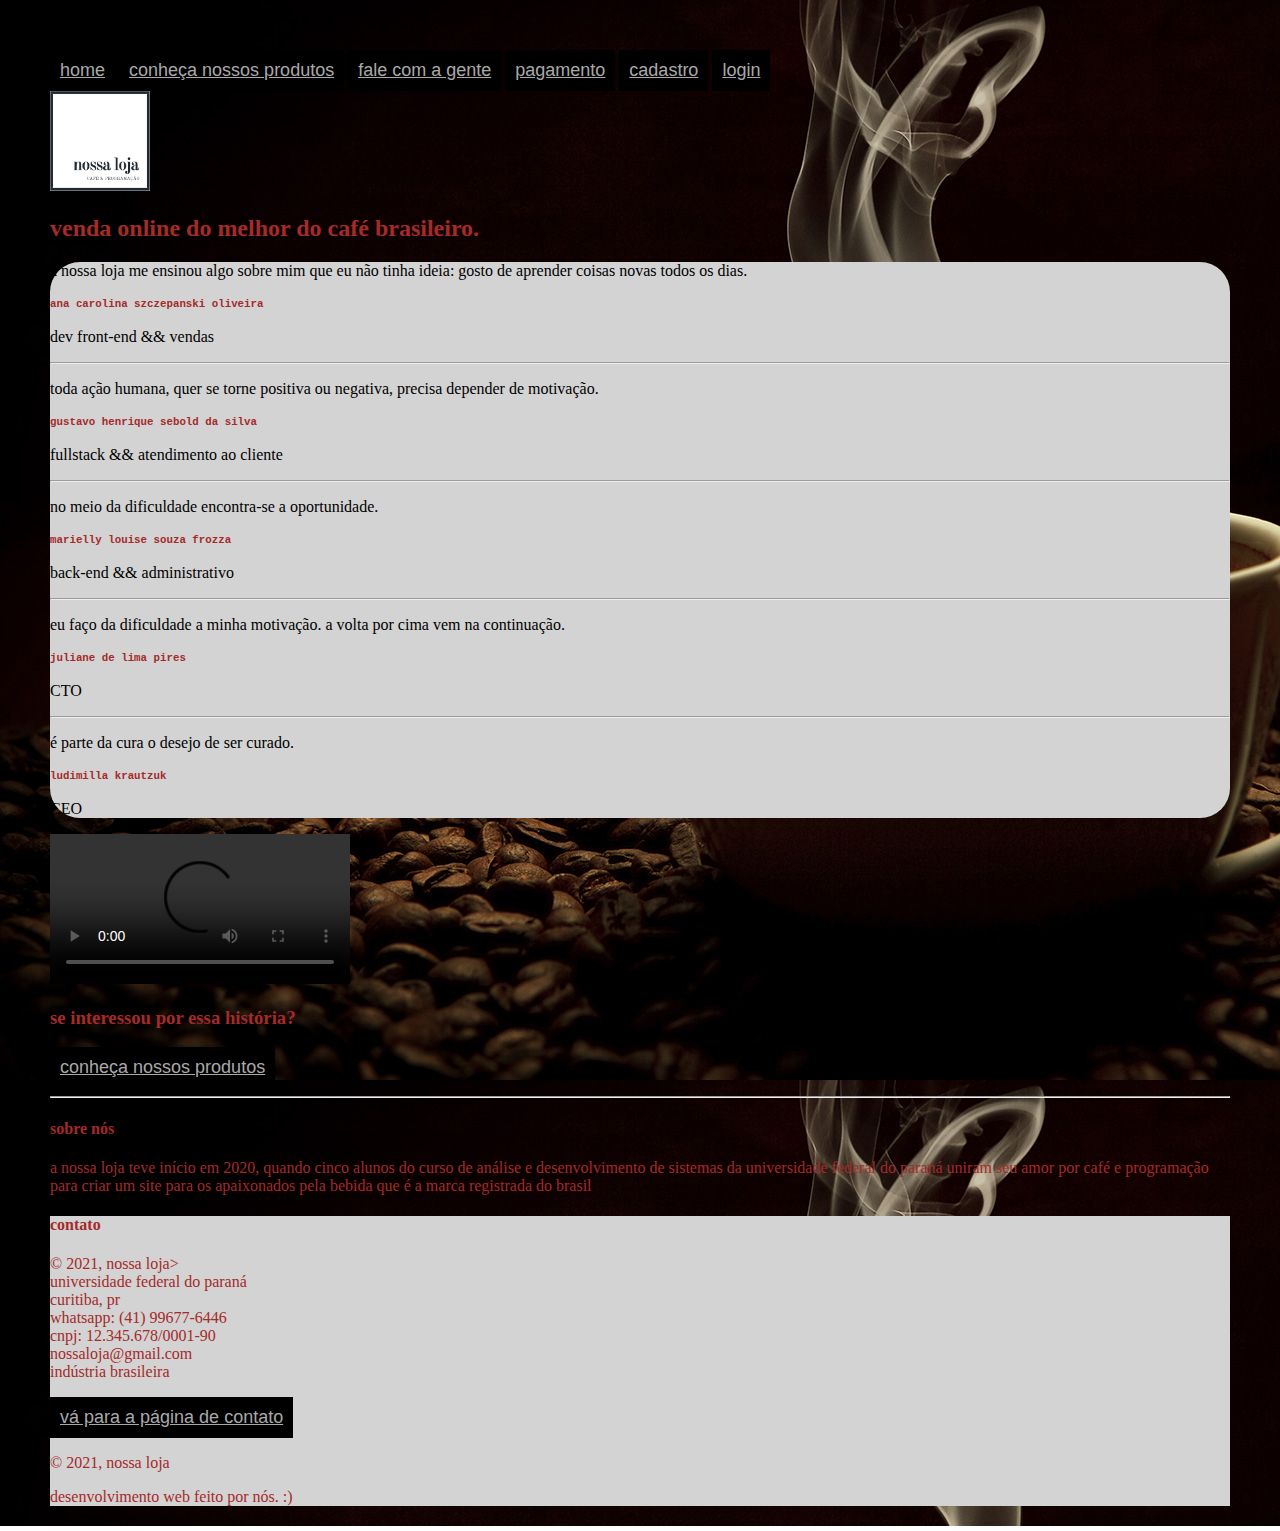
<file: index.html>
<!DOCTYPE html>
<html>
  <head>
    <meta charset="utf-8">
    <title>nossa loja</title>
    <link rel="stylesheet" type="text/css" href="css/estilo.css">
  </head>
  <body>
      <header>
      <div>
              <a href="index.html">home</a>
              <a href="Lista-produtos.html">conheça nossos produtos</a>
              <a href="projeto1.html">fale com a gente</a>
              <a href="pagamento.html">pagamento</a>
              <a href="cadastro.html">cadastro</a>
              <a href="login.html">login</a>
        </div>
        <div class= "texto-header">
            <img id="logo" src="images/logo.png" alt="logo" height="100px">
            <h2>venda online do melhor do café brasileiro.</h2>
        </div>
    </header>
            <div class="citacao">
                <p>a nossa loja me ensinou algo sobre mim que eu não tinha ideia: gosto de aprender coisas novas todos os dias.</p>
                      <h5 class="nome">ana carolina szczepanski oliveira</h5>
                      <p>dev front-end && vendas</p>
                      <hr>
                  <p>toda ação humana, quer se torne positiva ou negativa, precisa depender de motivação.</p>
                  <h5 class="nome">gustavo henrique sebold da silva</h5>
                  <p>fullstack && atendimento ao cliente</p>
                  <hr>
                  <p>no meio da dificuldade encontra-se a oportunidade.</p>
                      <h5 class="nome">marielly louise souza frozza</h5>
                      <p>back-end && administrativo</p>
                      <hr>
                  <p>eu faço da dificuldade a minha motivação. a volta por cima vem na continuação.</p>
                  <h5 class="nome">juliane de lima pires</h5>
                      <p>CTO</p>
                  <hr>
                  <p>é parte da cura o desejo de ser curado.</p>
                      <h5 class="nome">ludimilla krautzuk</h5>
                      <p>CEO</p>
                    </div>

                        <video controls>
                          <source src="https://www.youtube.com/watch?v=K2Q6YO3Ez44&ab_channel=CafeMusicBGMchannel" type="video/mp4">
                        </video>
              <h3>se interessou por essa história?</h3>

          <a href="Lista-produtos.html">conheça nossos produtos</a>
          <hr>
          <h4 class="footer">sobre nós</h4>
          <p class="footer">a nossa loja teve início em 2020, quando cinco alunos do curso de análise e desenvolvimento de sistemas da universidade federal do paraná uniram seu amor por café e programação para criar um site para os apaixonados pela bebida que é a marca registrada do brasil</p>

      <footer>
              <h4>contato</h4>
              <p class="footer">© 2021, nossa loja><br>universidade federal do paraná <br>curitiba, pr <br>whatsapp: (41) 99677-6446<br>cnpj: 12.345.678/0001-90 <br>nossaloja@gmail.com <br> indústria brasileira</p><a href="projeto1.html" class="btn btn-template-main" class="footer">vá para a página de contato</a>
              <p class="footer">© 2021, nossa loja</p>
              </div>
              <p class="footer">desenvolvimento web feito por nós. :)</p>
      </footer>
    </div>
    </body>
</html>
</file>
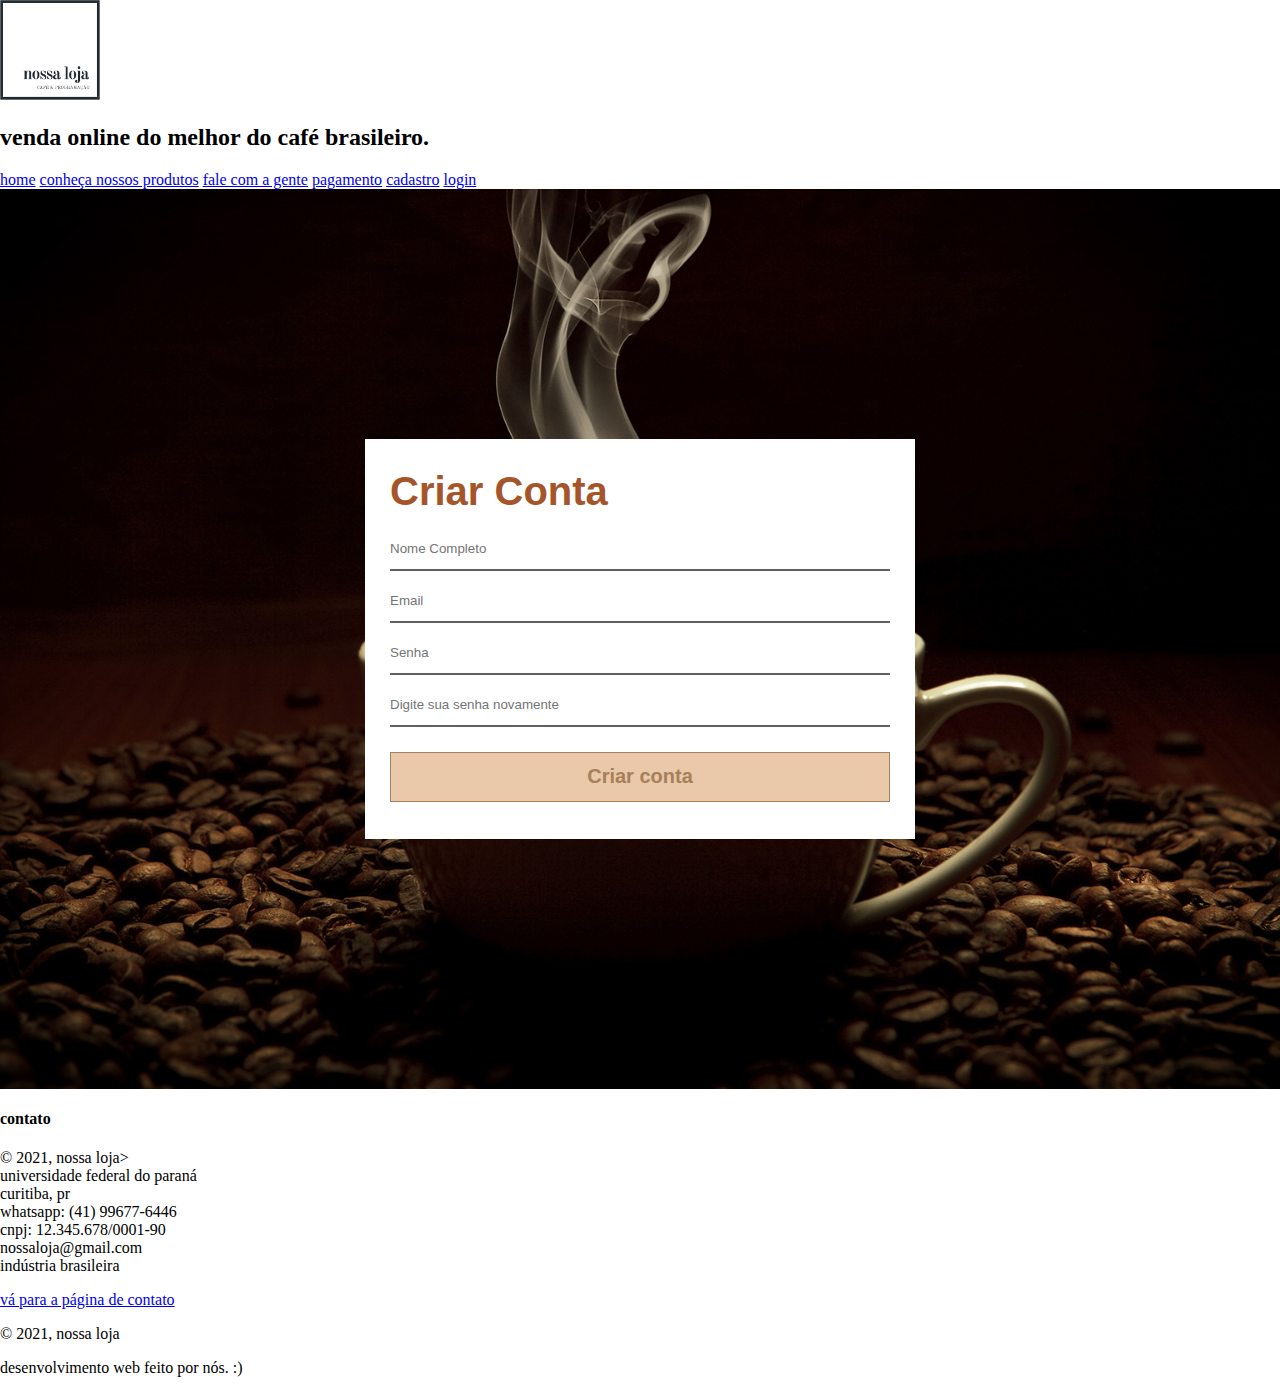
<file: cadastro.html>
<!DOCTYPE html>
<html lang="pt">
<head>
    <meta charset="UTF-8">
    <title>Registre-se</title>
      <link rel="stylesheet" type="text/css" href="css/cadastro.css">
</head>
<body>
  <div>
    <header>
      <img id="logo" src="images/logo.png" alt="logo" height="100px">
      <div class="texto-header">
        <h2>venda online do melhor do café brasileiro.</h2>
        <a href="index.html">home</a>
        <a href="Lista-produtos.html">conheça nossos produtos</a>
        <a href="projeto1.html">fale com a gente</a>
        <a href="pagamento.html">pagamento</a>
        <a href="cadastro.html">cadastro</a>
        <a href="login.html">login</a>
    </div>
    </header>
    <div id="bg-cadastro">
      <div id="content-cadastro">
        <div id="cadastro">
          <h1>Criar Conta</h1>
          <form action="" method="POST">
            <input type="text" id="nome" name="nome" placeholder="Nome Completo"/><br/>
            <input type="text" id="email" name="email" placeholder="Email"/><br/>
            <input type="password" id="password" name="password" placeholder="Senha"/><br/>
            <input type="password" id="password_test" name="password_test" placeholder="Digite sua senha novamente"/><br/>
            <input type="submit" value="Criar conta" id="botao"/>
          </form>
        </div>
      </div>
    </div>
      <footer>
        <h4>contato</h4>
        <p class="footer">© 2021, nossa loja><br>universidade federal do paraná <br>curitiba, pr <br>whatsapp: (41) 99677-6446<br>cnpj: 12.345.678/0001-90 <br>nossaloja@gmail.com <br> indústria brasileira</p><a href="projeto1.html" class="btn btn-template-main" class="footer">vá para a página de contato</a>
        <p class="footer">© 2021, nossa loja</p>
        <p class="footer">desenvolvimento web feito por nós. :)</p>
      </footer>
  </div>
</body>
</html>
</file>
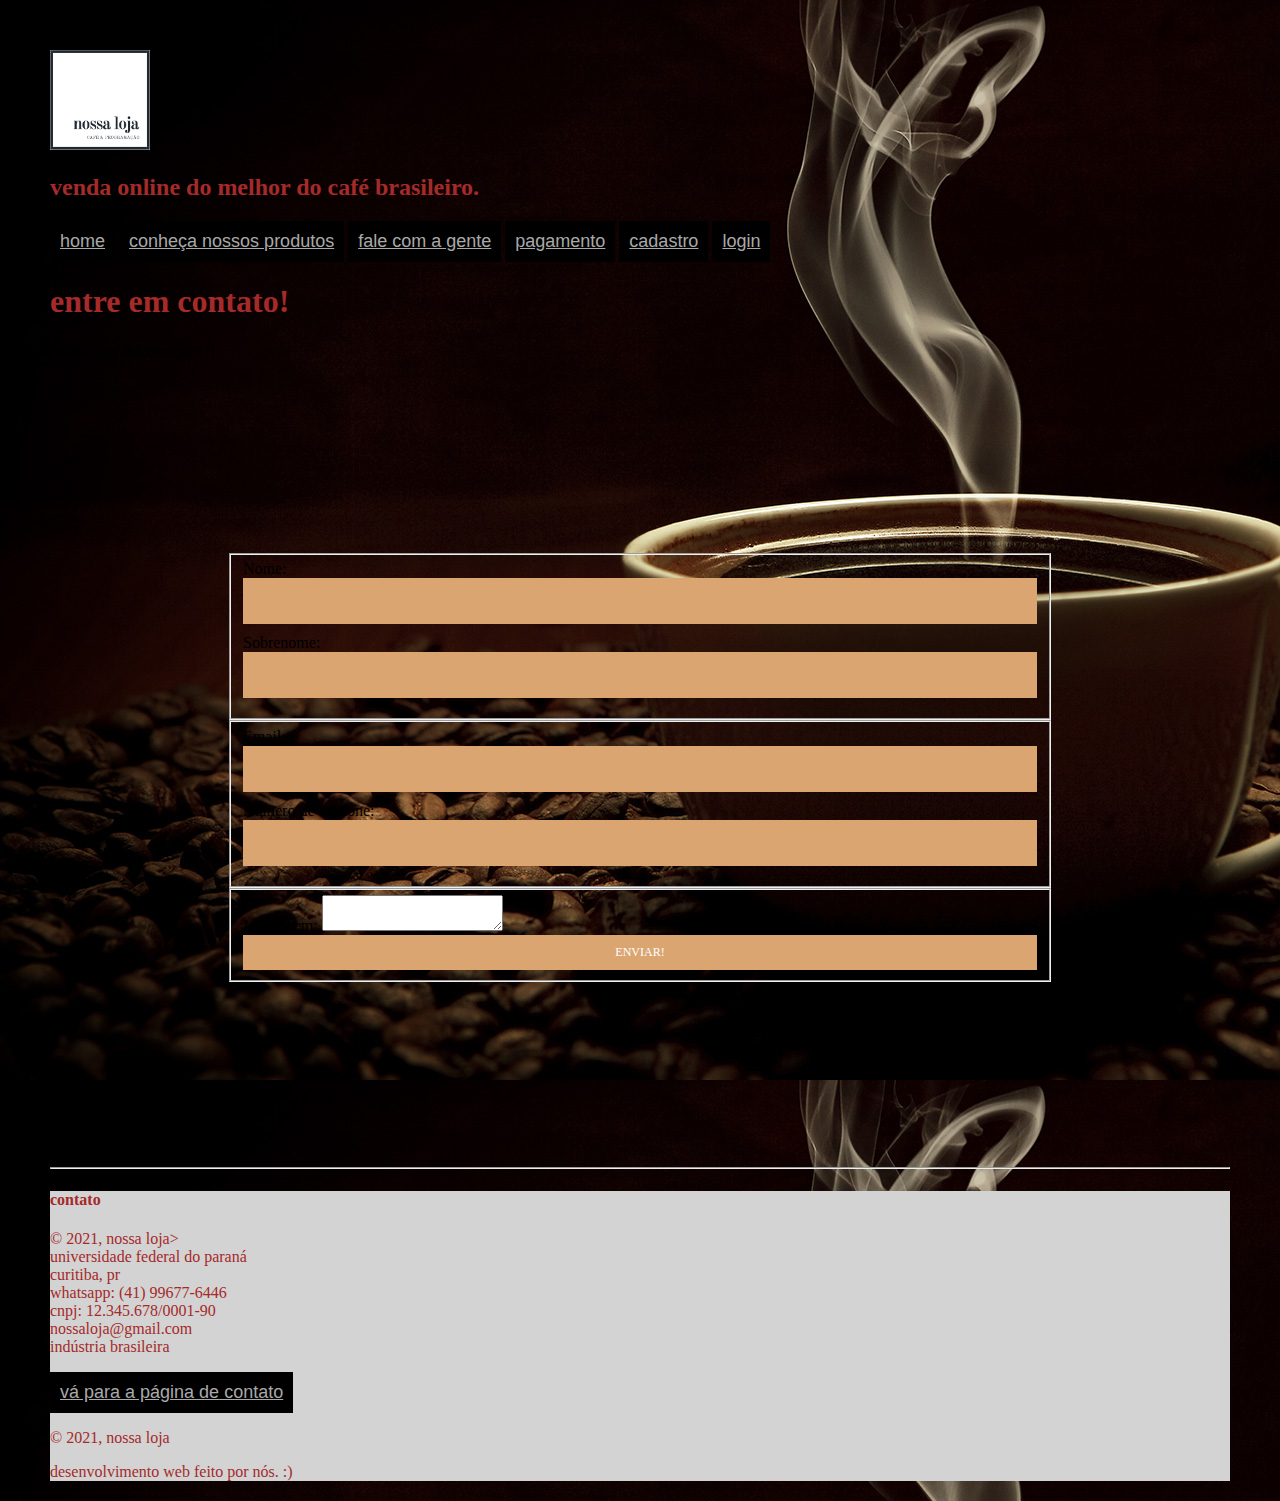
<file: contato.html>
<!DOCTYPE html>
<html lang="en">
<head>
    <meta charset="UTF-8">
    <meta name="viewport" content="width=device-width, initial-scale=1.0">
      <link rel="stylesheet" type="text/css" href="css/estilo.css">
    <title>Contato</title>
</head>
<body>
      <!-- begin header -->
    <header>
      <img id="logo" src="images/logo.png" alt="logo" height="100px">
<div class="texto-header">
      <h2>venda online do melhor do café brasileiro.</h2>


      <a href="index.html">home</a>
      <a href="Lista-produtos.html">conheça nossos produtos</a>
      <a href="projeto1.html">fale com a gente</a>
      <a href="pagamento.html">pagamento</a>
        <a href="cadastro.html">cadastro</a>
      <a href="login.html">login</a>
</div>
    </header>
    <!-- end header -->
    <div>
        <h1>entre em contato!</h1>
        <p>Insira suas informações :)<p>
    </div>
    <div>

        <form class="formulario" action="http://web1-app.tadsufpr.net.br/test/form" method="post">
            <fieldset>
                <div id="nome">
                    <label>Nome:<label>
                    <input type="text" name="nome" id="nome">
                </div>

                <div id="sobrenome">
                    <label>Sobrenome:<label>
                    <input type="text" name="sobrenome" id="sobrenome">
                </div>

            </fieldset>

            <fieldset>
                <div id="email">
                    <label>Email:<label>
                    <input type="email" name="email" id="email">
                </div>

                <div id="tel">
                     <label>Número de telefone:<label>
                     <input type="number" name="telefone" id="telefone">
                </div>
            </fieldset>

            <fieldset id="mensagem">
                <div>
                    <label>Mensagem:</label>
                    <textarea  id="mensagem" name="mensagem"></textarea>
                </div>
                <button>Enviar!</button>

        </div>
        </form>
        <hr>
        <footer>
          <h4>contato</h4>
          <p class="footer">© 2021, nossa loja><br>universidade federal do paraná <br>curitiba, pr <br>whatsapp: (41) 99677-6446<br>cnpj: 12.345.678/0001-90 <br>nossaloja@gmail.com <br> indústria brasileira</p><a href="projeto1.html" class="btn btn-template-main" class="footer">vá para a página de contato</a>
          <p class="footer">© 2021, nossa loja</p>
          </div>
          <p class="footer">desenvolvimento web feito por nós. :)</p>
        </footer>

</body>
</html>
</file>
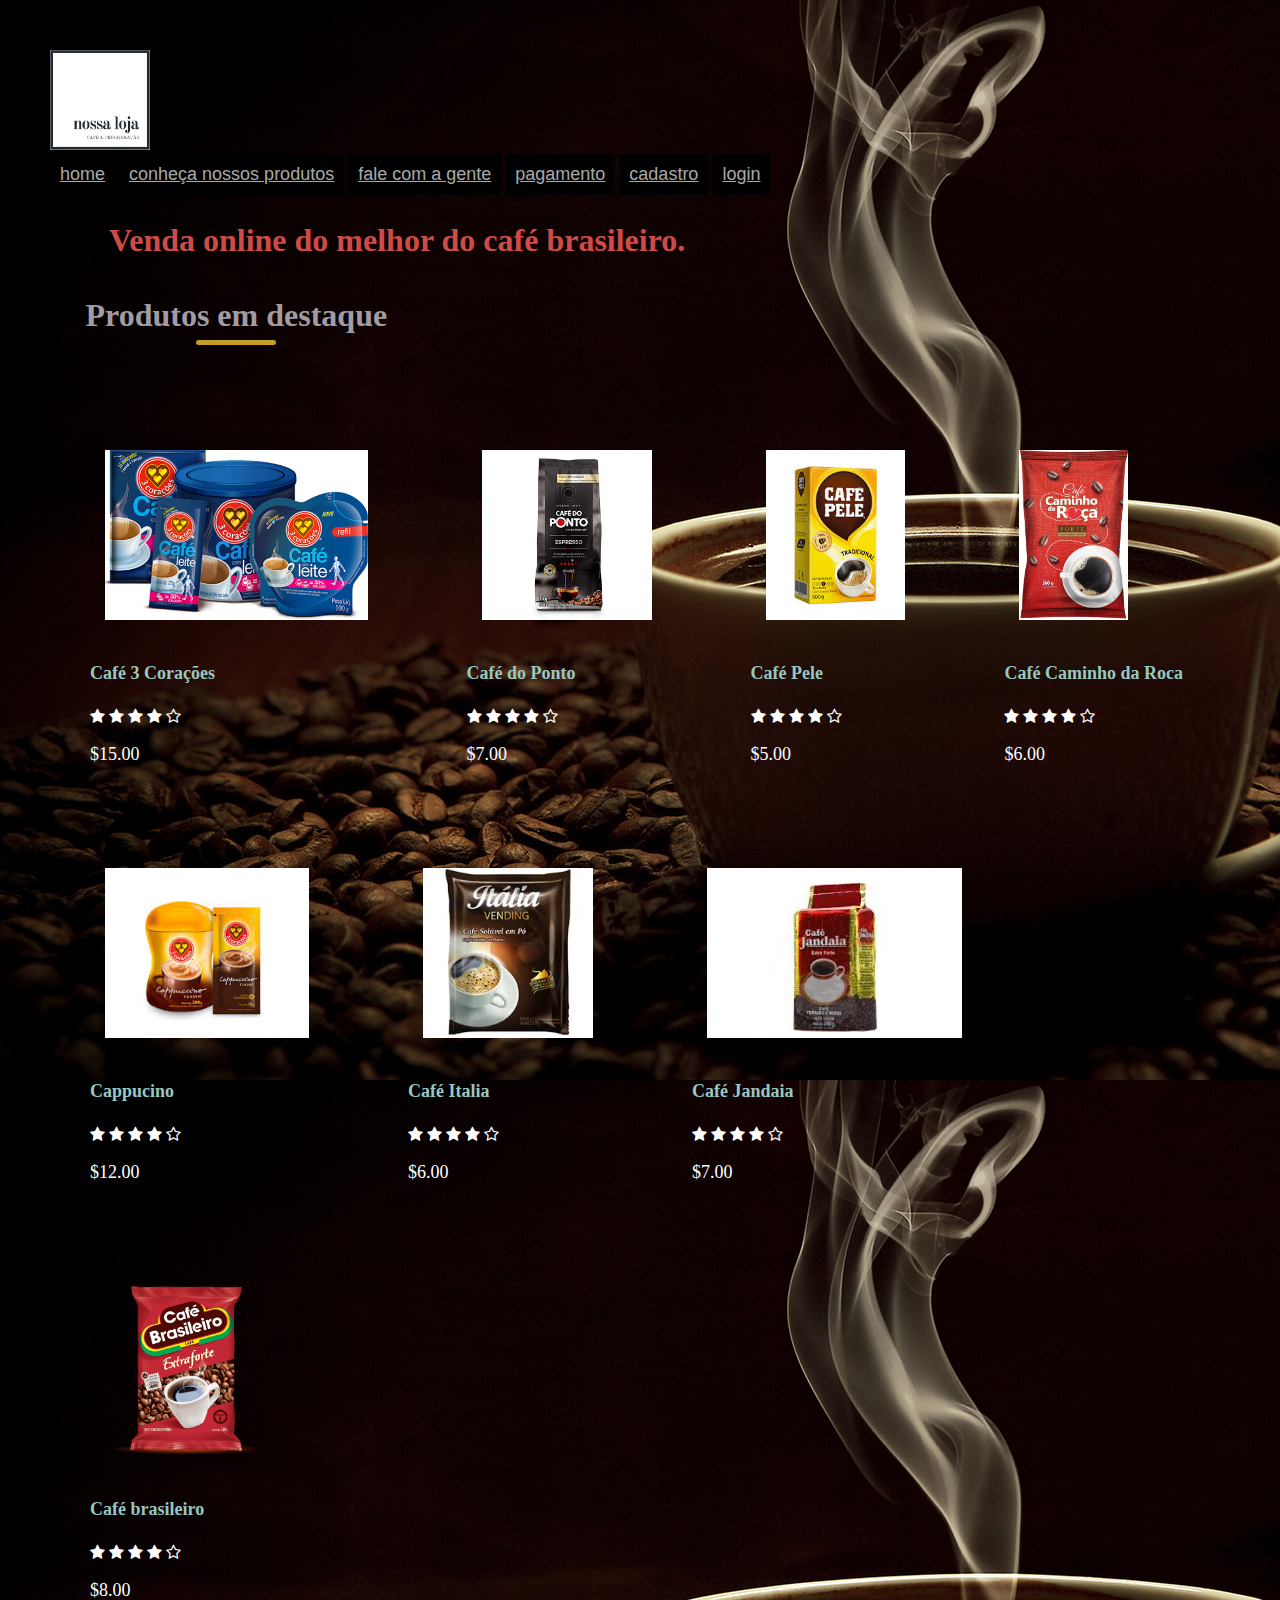
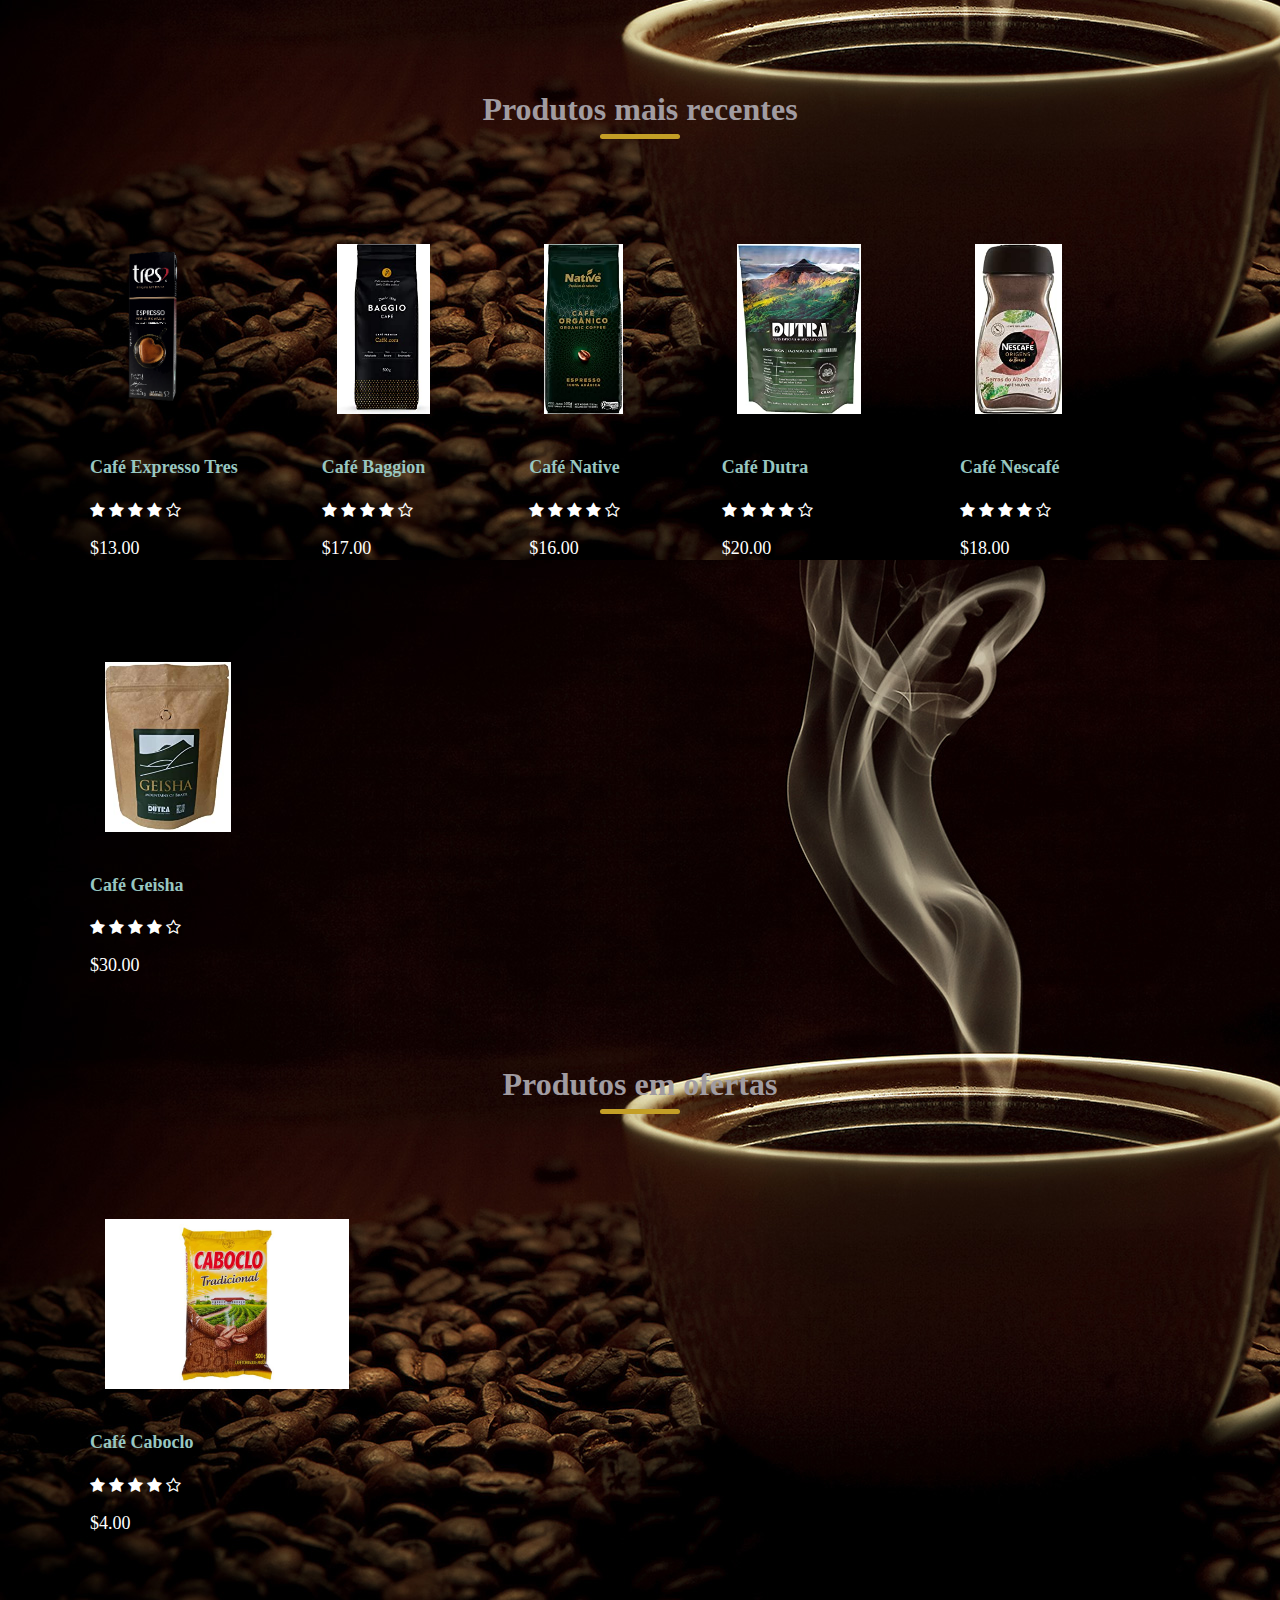
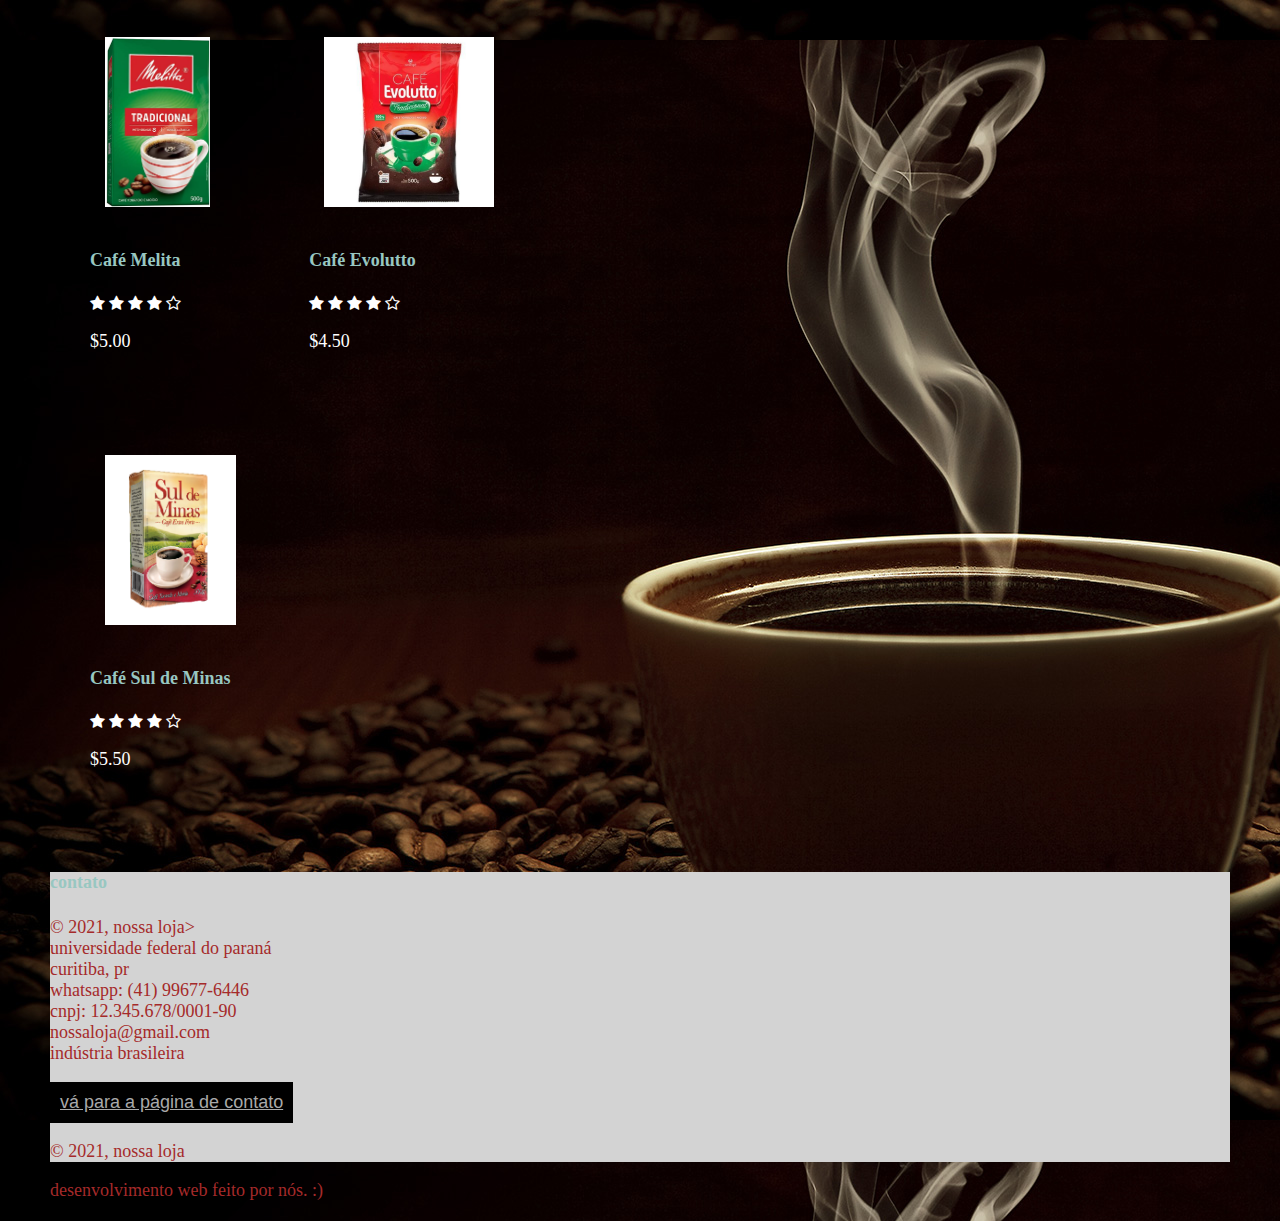
<file: Lista-produtos.html>
<!DOCTYPE html>
<html lang="pt-br">
<head>
    <meta charset="UTF-8">
    <title> Página dos produtos</title>
      <link rel="stylesheet" type="text/css" href="css/estilo.css">
      <link rel="stylesheet" type="text/css" href="css/lista-produtos.css">
      <link rel="stylesheet" href="https://stackpath.bootstrapcdn.com/font-awesome/4.7.0/css/font-awesome.min.css">
    </head>
<body>
  <!DOCTYPE html>
  <html>

  <head>
    <meta charset="utf-8">
    <title>nossa loja</title>
  </head>

  <body>

    <!-- begin header -->
    <header>
    <img id="logo" src="images/logo.png" alt="logo" height="100px">
<div class="texto-header">
    <a href="index.html">home</a>
      <a href="Lista-produtos.html">conheça nossos produtos</a>
      <a href="projeto1.html">fale com a gente</a>
      <a href="pagamento.html">pagamento</a>
    <a href="cadastro.html">cadastro</a>
      <a href="login.html">login</a>
      <h2>Venda online do melhor do café brasileiro.</h2>
</div>
    </header>
    <!-- end header -->

    <!-- Produtos em destaque -->
    <div class="small-container">
        <h2 class="title" >Produtos em destaque</h2>
        <div class="row">
            <div class="col-4">
                <img src="images/3-coracoes.jpg">
                <h4>Café 3 Corações</h4>
                <i class="fa fa-star"></i>
                <i class="fa fa-star"></i>
                <i class="fa fa-star"></i>
                <i class="fa fa-star"></i>
                <i class="fa fa-star-o"></i>
                <p> $15.00</p>
            </div>
        </div>
    </div>
    <div class="small-container">
        <div class="row">
            <div class="col-4">
                <img src="images/cafe-do-ponto.jpg">
                <h4>Café do Ponto</h4>
                <i class="fa fa-star"></i>
                <i class="fa fa-star"></i>
                <i class="fa fa-star"></i>
                <i class="fa fa-star"></i>
                <i class="fa fa-star-o"></i>
                <p> $7.00</p>
            </div>
        </div>
    </div>
    <div class="small-container">
        <div class="row">
            <div class="col-4">
                <img src="images/cafe-pele.jpg">
                <h4>Café Pele</h4>
                <i class="fa fa-star"></i>
                <i class="fa fa-star"></i>
                <i class="fa fa-star"></i>
                <i class="fa fa-star"></i>
                <i class="fa fa-star-o"></i>
                <p> $5.00</p>
            </div>
        </div>
    </div>
    <div class="small-container">
        <div class="row">
            <div class="col-4">
                <img src="images/Caminho-da-roca.jpg">
                <h4>Café Caminho da Roca</h4>
                <i class="fa fa-star"></i>
                <i class="fa fa-star"></i>
                <i class="fa fa-star"></i>
                <i class="fa fa-star"></i>
                <i class="fa fa-star-o"></i>
                <p> $6.00</p>
            </div>
        </div>
    </div>
    <div class="small-container">
        <div class="row">
            <div class="col-4">
                <img src="images/Cappucino.jpg">
                <h4>Cappucino</h4>
                <i class="fa fa-star"></i>
                <i class="fa fa-star"></i>
                <i class="fa fa-star"></i>
                <i class="fa fa-star"></i>
                <i class="fa fa-star-o"></i>
                <p> $12.00</p>
            </div>
        </div>
    </div>
    <div class="small-container">
        <div class="row">
            <div class="col-4">
                <img src="images/Italia.jpg">
                <h4>Café Italia</h4>
                <i class="fa fa-star"></i>
                <i class="fa fa-star"></i>
                <i class="fa fa-star"></i>
                <i class="fa fa-star"></i>
                <i class="fa fa-star-o"></i>
                <p> $6.00</p>
            </div>
        </div>
    </div>
    <div class="small-container">
        <div class="row">
            <div class="col-4">
                <img src="images/Jandaia.jpg">
                <h4>Café Jandaia</h4>
                <i class="fa fa-star"></i>
                <i class="fa fa-star"></i>
                <i class="fa fa-star"></i>
                <i class="fa fa-star"></i>
                <i class="fa fa-star-o"></i>
                <p> $7.00</p>
            </div>
        </div>
    </div>
    <div class="small-container">
        <div class="row">
            <div class="col-4">
                <img src="images/brasileiro.jpg">
                <h4>Café brasileiro</h4>
                <i class="fa fa-star"></i>
                <i class="fa fa-star"></i>
                <i class="fa fa-star"></i>
                <i class="fa fa-star"></i>
                <i class="fa fa-star-o"></i>
                <p> $8.00</p>
            </div>
        </div>
    </div>

    <!-- Produtos mais recentes -->
    <h2 class="title">Produtos mais recentes</h2>

    <div class="small-container">
        <div class="row">
            <div class="col-4">
                <img src="images/tres.jpg">
                <h4>Café Expresso Tres</h4>
                <i class="fa fa-star"></i>
                <i class="fa fa-star"></i>
                <i class="fa fa-star"></i>
                <i class="fa fa-star"></i>
                <i class="fa fa-star-o"></i>
                <p> $13.00</p>
            </div>
        </div>
    </div>
    <div class="small-container">
        <div class="row">
            <div class="col-4">
                <img src="images/Baggion.jpg">
                <h4>Café Baggion</h4>
                <i class="fa fa-star"></i>
                <i class="fa fa-star"></i>
                <i class="fa fa-star"></i>
                <i class="fa fa-star"></i>
                <i class="fa fa-star-o"></i>
                <p> $17.00</p>
            </div>
        </div>
    </div>
    <div class="small-container">
        <div class="row">
            <div class="col-4">
                <img src="images/Native.jpg">
                <h4>Café Native</h4>
                <i class="fa fa-star"></i>
                <i class="fa fa-star"></i>
                <i class="fa fa-star"></i>
                <i class="fa fa-star"></i>
                <i class="fa fa-star-o"></i>
                <p> $16.00</p>
            </div>
        </div>
    </div>
    <div class="small-container">
        <div class="row">
            <div class="col-4">
                <img src="images/Dutra.jpg">
                <h4>Café Dutra</h4>
                <i class="fa fa-star"></i>
                <i class="fa fa-star"></i>
                <i class="fa fa-star"></i>
                <i class="fa fa-star"></i>
                <i class="fa fa-star-o"></i>
                <p> $20.00</p>
            </div>
        </div>
    </div>
    <div class="small-container">
        <div class="row">
            <div class="col-4">
                <img src="images/Nescafe.jpg">
                <h4>Café Nescafé</h4>
                <i class="fa fa-star"></i>
                <i class="fa fa-star"></i>
                <i class="fa fa-star"></i>
                <i class="fa fa-star"></i>
                <i class="fa fa-star-o"></i>
                <p> $18.00</p>
            </div>
        </div>
    </div>
    <div class="small-container">
        <div class="row">
            <div class="col-4">
                <img src="images/Geisha.jpg">
                <h4>Café Geisha</h4>
                <i class="fa fa-star"></i>
                <i class="fa fa-star"></i>
                <i class="fa fa-star"></i>
                <i class="fa fa-star"></i>
                <i class="fa fa-star-o"></i>
                <p> $30.00</p>
            </div>
        </div>
    </div>
    <!-- Produtos em oferta -->
    <h2 class="title">Produtos em ofertas</h2>
    <div class="offer">
    <div class="small-container">
        <div class="row">
            <div class="col-4">
                <img src="images/caboclo.jpg" class="offer-img">
                <h4>Café Caboclo</h4>
                <i class="fa fa-star"></i>
                <i class="fa fa-star"></i>
                <i class="fa fa-star"></i>
                <i class="fa fa-star"></i>
                <i class="fa fa-star-o"></i>
                <p> $4.00</p>
            </div>
        </div>
    </div>
    <div class="offer">
    <div class="small-container">
        <div class="row">
            <div class="col-4">
                <img src="images/Melita.jpg" class="offer-img">
                <h4>Café Melita</h4>
                <i class="fa fa-star"></i>
                <i class="fa fa-star"></i>
                <i class="fa fa-star"></i>
                <i class="fa fa-star"></i>
                <i class="fa fa-star-o"></i>
                <p> $5.00</p>
            </div>
        </div>
    </div>
    <div class="small-container">
        <div class="row">
            <div class="col-4">
                <img src="images/Evolutto.jpg" class="offer-img">
                <h4>Café Evolutto</h4>
                <i class="fa fa-star"></i>
                <i class="fa fa-star"></i>
                <i class="fa fa-star"></i>
                <i class="fa fa-star"></i>
                <i class="fa fa-star-o"></i>
                <p> $4.50</p>
            </div>
        </div>
    </div>
    <div class="offer">
    <div class="small-container">
        <div class="row">
            <div class="col-4">
                <img src="images/Sul-de-minas.jpg">
                <h4>Café Sul de Minas</h4>
                <i class="fa fa-star"></i>
                <i class="fa fa-star"></i>
                <i class="fa fa-star"></i>
                <i class="fa fa-star"></i>
                <i class="fa fa-star-o"></i>
                <p> $5.50</p>
            </div>
        </div>
    </div>
    <footer>
      <h4 class="contato">contato</h4>
      <p class="footer">© 2021, nossa loja><br>universidade federal do paraná <br>curitiba, pr <br>whatsapp: (41) 99677-6446<br>cnpj: 12.345.678/0001-90 <br>nossaloja@gmail.com <br> indústria brasileira</p><a href="projeto1.html" class="btn btn-template-main" class="footer">vá para a página de contato</a>
      <p class="footer">© 2021, nossa loja</p>
      </div>
      <p class="footer">desenvolvimento web feito por nós. :)</p>
    </footer>
</body>
</html>
</file>
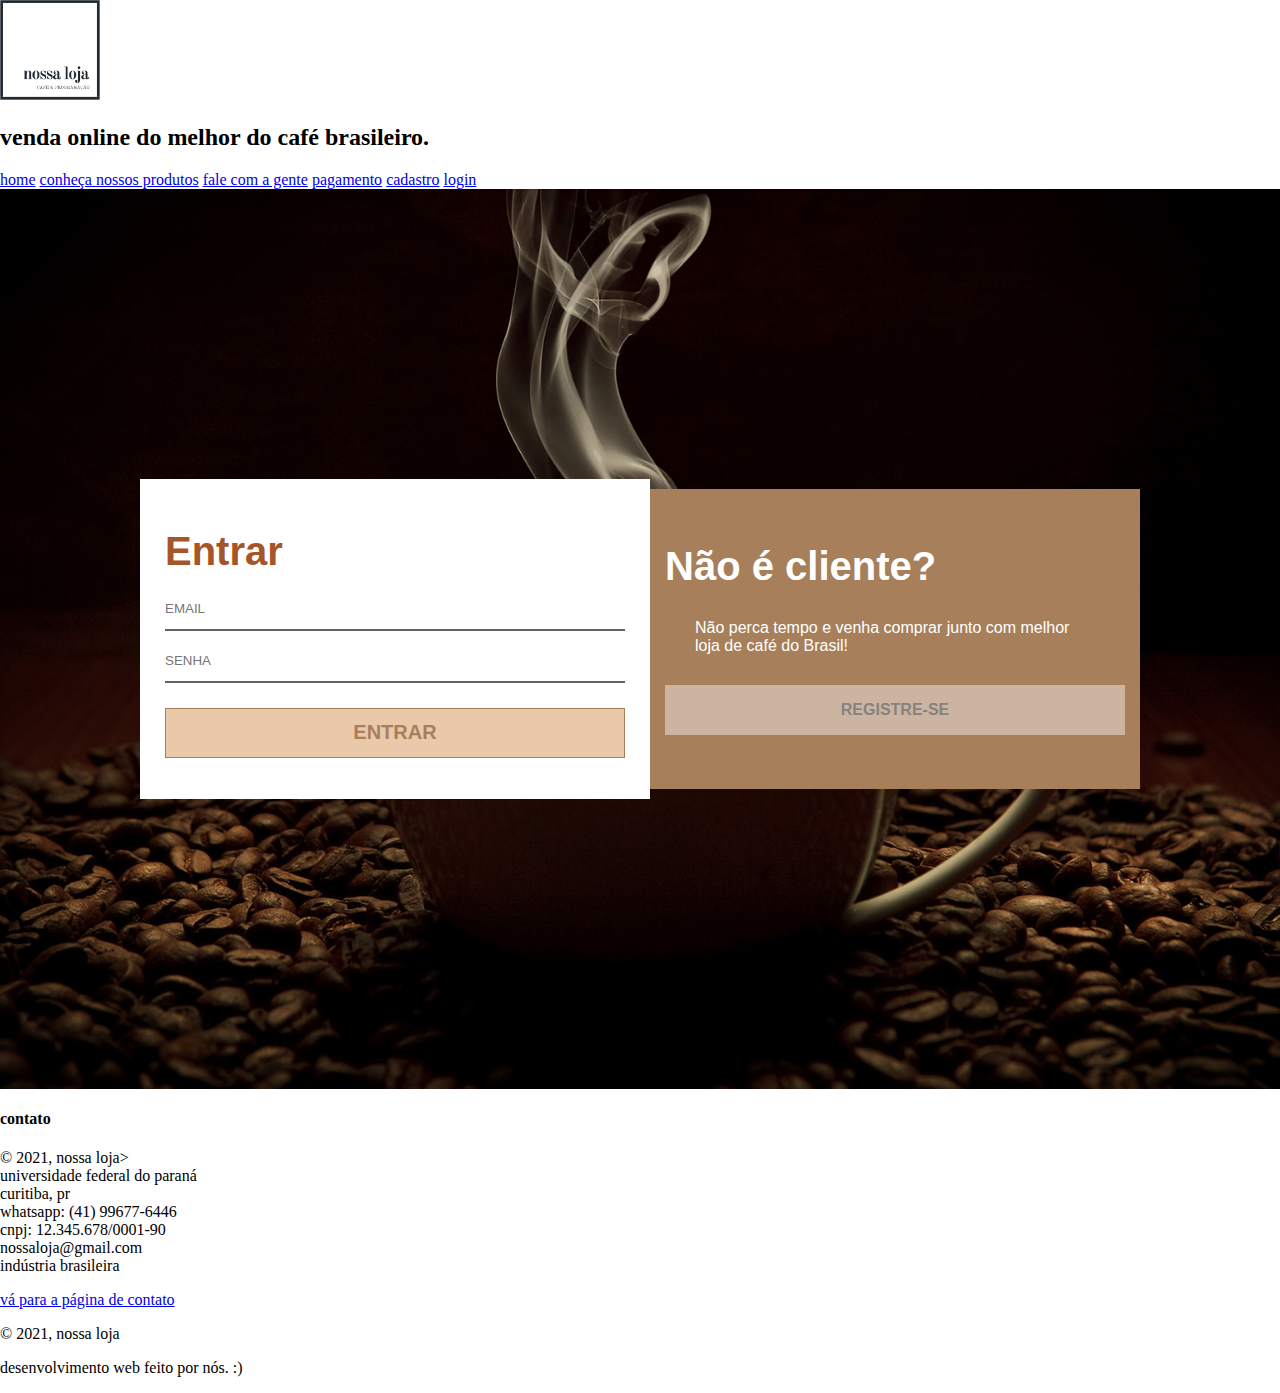
<file: login.html>
<!DOCTYPE html>
<html lang="pt-br">
<head>
    <meta charset="UTF-8">
    <title>Login</title>
      <link rel="stylesheet" type="text/css" href="css/login.css">
</head>
<body>
  <div>
    <header>
      <img id="logo" src="images/logo.png" alt="logo" height="100px">
      <div class="texto-header">
            <h2>venda online do melhor do café brasileiro.</h2>


        <a href="index.html">home</a>
        <a href="Lista-produtos.html">conheça nossos produtos</a>
        <a href="projeto1.html">fale com a gente</a>
        <a href="pagamento.html">pagamento</a>
          <a href="cadastro.html">cadastro</a>
        <a href="login.html">login</a>
      </div>
    </header>
    <div id="bg-login">
      <div id="content-login">
        <div id="login">
          <h1>Entrar</h1>
          <form action="" method="POST">
            <input type="text" id="email" name="email" placeholder="EMAIL"/><br/>
            <input type="password" id="password" name="password" placeholder="SENHA"/><br/>
            <input type="submit" class="botao" value="ENTRAR" />
          </form>
        </div>
        <div id="registre-se">
          <h1>Não é cliente?</h1>
          <p>Não perca tempo e venha comprar junto com melhor loja de café do Brasil!</p>
          <a href="cadastro.html">REGISTRE-SE</a>
        </div>
      </div>
    </div>
    <footer>
      <h4>contato</h4>
      <p class="footer">© 2021, nossa loja><br>universidade federal do paraná <br>curitiba, pr <br>whatsapp: (41) 99677-6446<br>cnpj: 12.345.678/0001-90 <br>nossaloja@gmail.com <br> indústria brasileira</p><a href="projeto1.html" class="btn btn-template-main" class="footer">vá para a página de contato</a>
      <p class="footer">© 2021, nossa loja</p>
      <p class="footer">desenvolvimento web feito por nós. :)</p>
    </footer>
  </div>
</body>
</html>
</file>
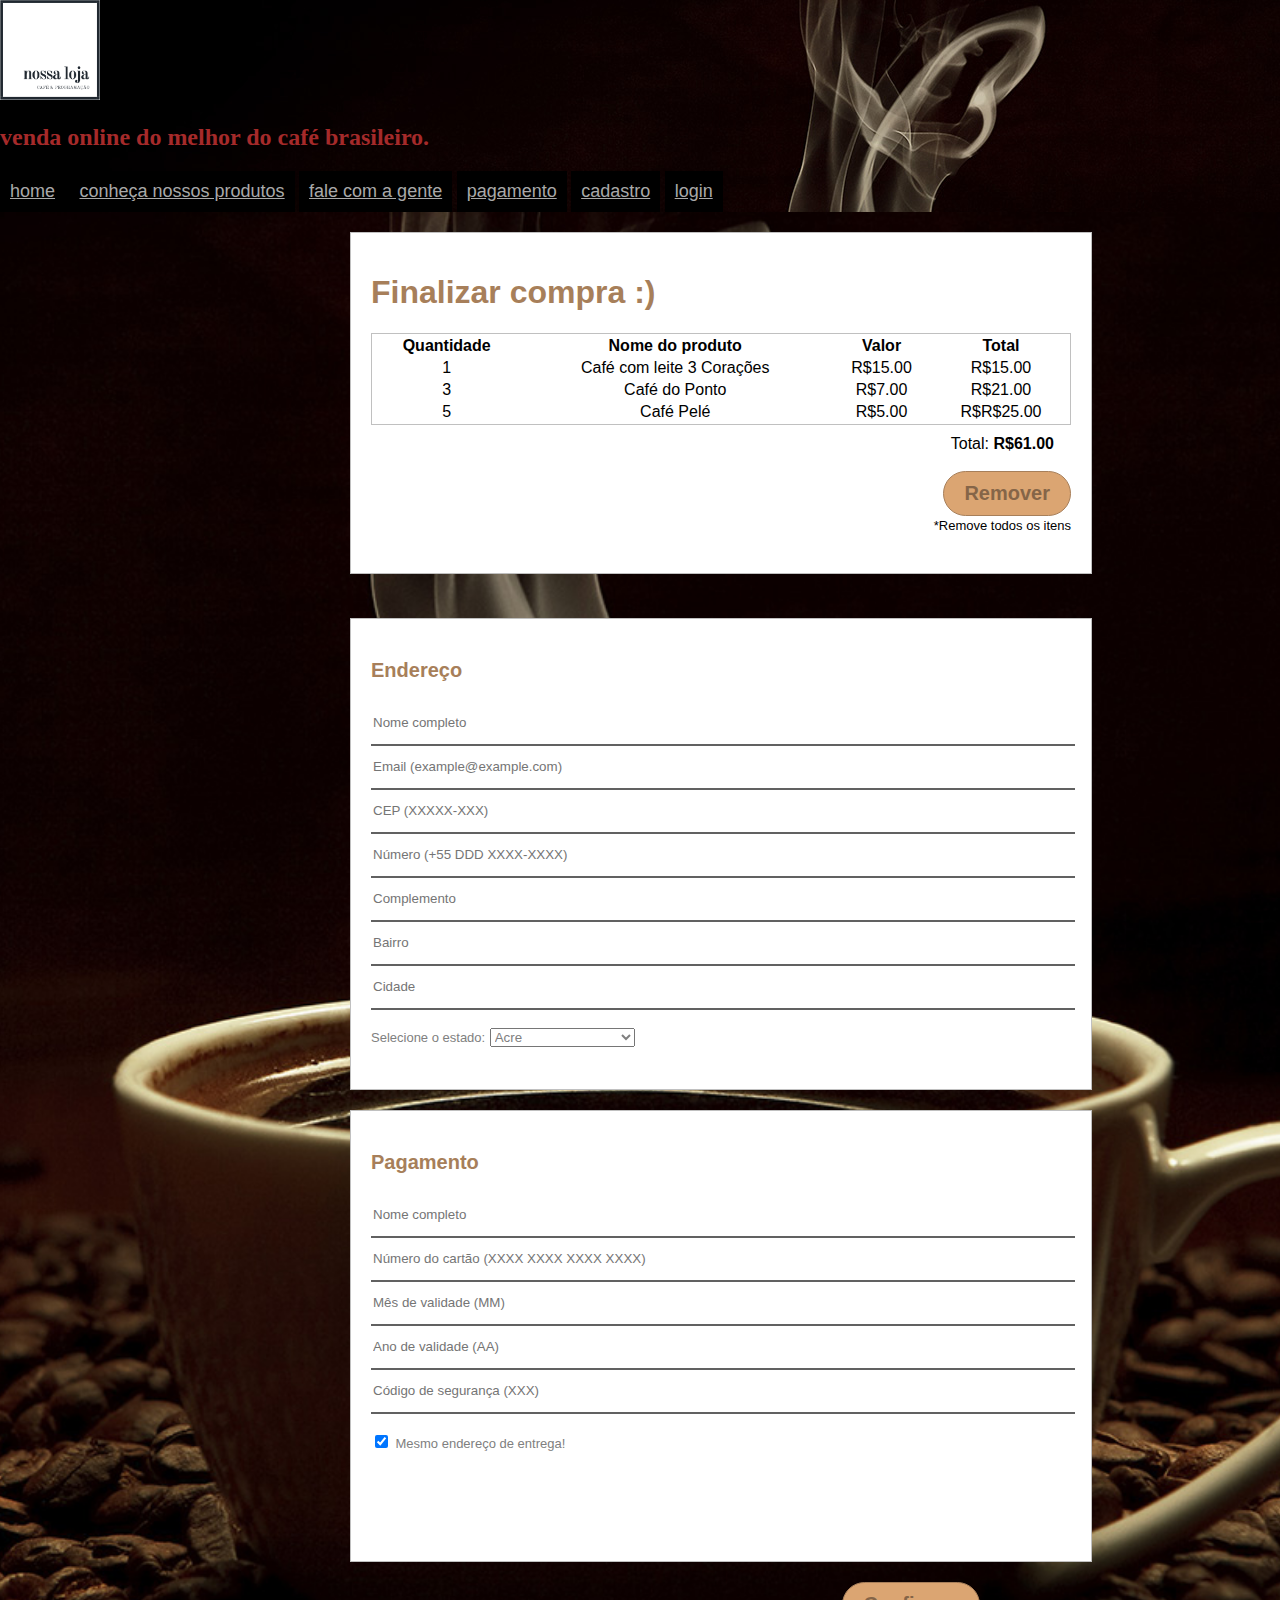
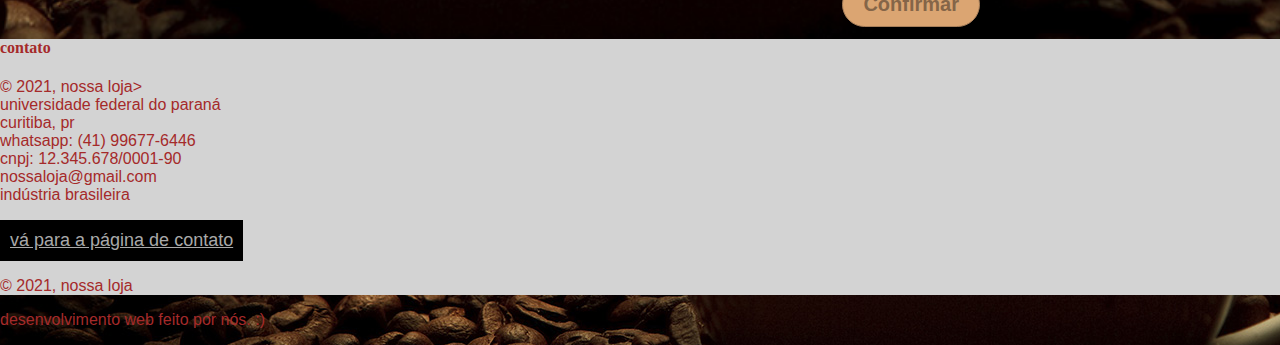
<file: pagamento.html>
<!DOCTYPE html>
<html>

<head>
  <meta charset="utf-8">
  <title>Finalizar compra</title>
    <link rel="stylesheet" type="text/css" href="css/estilo.css">
    <link rel="stylesheet" type="text/css" href="css/pagamento.css">
</head>

<body>

  <!-- begin header -->
  <header>
    <img id="logo" src="images/logo.png" alt="logo" height="100px">
    <div class="texto-header">
    <h2>venda online do melhor do café brasileiro.</h2>


    <a href="index.html">home</a>
    <a href="Lista-produtos.html">conheça nossos produtos</a>
    <a href="projeto1.html">fale com a gente</a>
    <a href="pagamento.html">pagamento</a>
      <a href="cadastro.html">cadastro</a>
    <a href="login.html">login</a>
  </div>
  </header>
  <!-- end header -->

<!-- begin cart -->
<div id="bgpag">
<div id="carrinho">
  <h1>Finalizar compra :)</h1>
  <form name="Lista de Compras" id="form1" action="http://web1-app.tadsufpr.net.br/test/form" method="post">

<table id="tabela">
  <tr>
    <td><b>Quantidade</b></td>
    <td><b>Nome do produto</b></td>
    <td><b>Valor</b></td>
    <td><b>Total</b></td>

  </tr>
  <tr>
    <td>1</td>
    <td>Café com leite 3 Corações</td>
    <td>R$15.00</td>
    <td>R$15.00</td>
  </tr>
  <tr>
    <td>3</td>
    <td>Café do Ponto</td>
    <td>R$7.00</td>
    <td>R$21.00</td>
  </tr>
  <tr>
    <td>5</td>
    <td>Café Pelé</td>
    <td>R$5.00</td>
    <td>R$R$25.00</td>
  </tr>
</table>
  <div id="total">
    Total: <b>R$61.00</b><br><br>
      <label><input type="button" value="Remover" class="button2"><br>
        <font size="2px">*Remove todos os itens</font><br><br>

      </label>
    </div>
</div>
<!-- end cart -->

    <!-- begin address info -->
    <div class="content">
    <div class="row" id="endereco">
      <div class="col-50">
        <h3>Endereço</h3>
        <label for="name"></label>
        <input type="text" id="name" name="Nome" placeholder="Nome completo" required>
        <label for="email"></label>
        <input type="email" id="email" name="email" placeholder="Email (example@example.com)" required>
        <div class="row">
          <div class="col-50">
            <label for="CEP"></label>
            <input type="text" id="CEP" name="CEP" placeholder="CEP (XXXXX-XXX)" required>
          </div>
          <div class="col-50">
            <label for="numero"></label>
            <input id="numero" type="number" placeholder="Número (+55 DDD XXXX-XXXX)" required />
            <label for="complemento"></label>
            <input id="complemento" type="text" placeholder="Complemento" />
          </div>
          <div class="col-50">
            <label for="bairro"></label>
            <input id="bairro" type="text" placeholder="Bairro" required />
            <label for="cidade"><i></i></label>
            <input type="text" id="cidade" name="cidade" placeholder="Cidade" required>
          </div><br>
          <div class="col-50">
            <label for="uf"><font color="#808080" size="2px">Selecione o estado:</font></label>
            <select id="uf">
              <option value="AC">Acre</option>
              <option value="AL">Alagoas</option>
              <option value="AP">Amapá</option>
              <option value="AM">Amazonas</option>
              <option value="BA">Bahia</option>
              <option value="CE">Ceará</option>
              <option value="DF">Distrito Federal</option>
              <option value="ES">Espírito Santo</option>
              <option value="GO">Goiás</option>
              <option value="MA">Maranhão</option>
              <option value="MT">Mato Grosso</option>
              <option value="MS">Mato Grosso do Sul</option>
              <option value="MG">Minas Gerais</option>
              <option value="PA">Pará</option>
              <option value="PB">Paraíba</option>
              <option value="PR">Paraná</option>
              <option value="PE">Pernambuco</option>
              <option value="PI">Piauí</option>
              <option value="RJ">Rio de Janeiro</option>
              <option value="RN">Rio Grande do Norte</option>
              <option value="RS">Rio Grande do Sul</option>
              <option value="RO">Rondônia</option>
              <option value="RR">Roraima</option>
              <option value="SC">Santa Catarina</option>
              <option value="SP">São Paulo</option>
              <option value="SE">Sergipe</option>
              <option value="TO">Tocantins</option>
            </select>
          </div>
          </div>
        </div>
  </form>
</div>
</div>
  <!-- end address info -->

  <!-- begin payment info -->
  <form id="pagamento" action="http://web1-app.tadsufpr.net.br/test/form" method="post">
    <div class="col-50">
      <h3>Pagamento</h3>
      <label for="cname"></label>
      <input type="text" id="cname" name="nome cartao" placeholder="Nome completo"required>
      <label for="ccnum"></label>
      <input type="text" id="ccnum" name="numero cartao" placeholder="Número do cartão (XXXX XXXX XXXX XXXX)" required>
      <div class="row">
        <div class="col-50">
          <label for="expmonth"></label>
          <input type="number" id="expmonth" name="expmonth" placeholder="Mês de validade (MM)" required>
          <label for="expyear"></label>
          <input type="number" id="expyear" name="expyear" placeholder="Ano de validade (AA)" required>
        </div>
        <div class="col-50">
          <label for="cvv"></label>
          <input type="number" id="cvv" name="cvv" placeholder="Código de segurança (XXX)" required>
        </div>
      </div><br>
      <label>
        <input type="checkbox" checked="checked" name="mesmo endereço">
        <font color="#808080" size="2px">Mesmo endereço de entrega!</font>
      </label><br>
</div>



</form>

<div id="botao">
<input type="submit" value="Confirmar" class="button">
</div>
<br><br>

  <!-- end payment info -->

  <!-- begin footer -->
  <footer>
    <h4>contato</h4>
    <p class="footer">© 2021, nossa loja><br>universidade federal do paraná <br>curitiba, pr <br>whatsapp: (41) 99677-6446<br>cnpj: 12.345.678/0001-90 <br>nossaloja@gmail.com <br> indústria brasileira</p><a href="projeto1.html" class="btn btn-template-main" class="footer">vá para a página de contato</a>
    <p class="footer">© 2021, nossa loja</p>
    </div>
    <p class="footer">desenvolvimento web feito por nós. :)</p>
  </footer>

  <!-- end footer -->
  </div>
</body>

</html>
</file>
<file: css/estilo.css>
body{
  margin-left: 50px;
  margin-right: 50px;
  margin-top: 50px;
  margin-bottom: 20px;
  background-image: url(../images/fundo-login.jpg);
}

header {
  position: static;
  border-radius: 15px;
}
a{
  display: inline-block;
  text-align: left;
  padding: 10px;
  background: black;
  font-size: large;
  font-family:Impact, Haettenschweiler, 'Arial Narrow Bold', sans-serif;
  list-style-type: none;
}
#logo {
  display: inline-block;
}
.nome {
  font-family: monospace;
}

h1, h2, h3, h4, h5, h6 {
  color: brown;
  font-family: serif;
}

p {
  color: black;
}

a {
  color: darkgrey;
}
footer {
  background-color: lightgray;
}

.footer{
  color: brown;
}
.citacao{
  background-color: lightgray;
  border-radius: 30px;
}
.formulario{
  text-align: left;
  font-family: 'Franklin Gothic Medium';
  padding: 15%;
  margin: 3 0 15px;
  border: 5px;
}

.formulario input {
  font-family: 'Franklin Gothic Medium';
  outline: 0;
  background: #dba572;
  width: 100%;
  border: 0;
  margin: 0 0 10px;
  padding: 15px;
  box-sizing: border-box;
  font-size: 14px;
}
.formulario button {
  font-family: 'Franklin Gothic Medium';
  text-transform: uppercase;
  outline: 0;
  background: #dba572;
  width: 100%;
  border: 0;
  padding: 10px;
  color: #FFFFFF;
  font-size: 12px;
  cursor: pointer;
}
#mensagem{
  grid-row:"6";
  columns: "100";
}
</file>
<file: css/cadastro.css>
/*********TELA LOGIN******/
body {
    margin: 0px;
}
#bg-cadastro {
    display: flex;
    justify-content: center;
    align-items: center;
    width: auto;
    background-image: url(../images/fundo-login.jpg);
    background-repeat: no-repeat;
    background-size: cover;
    background-position: center center;
    font-family: 'Roboto', sans-serif;
    position: relative;
    height: 900px;
}
#content-cadastro{
    display: flex;
    align-items: center;
    justify-content: center;
    text-align: left;
    height: 380px;
    width: 1000px;
    margin: 0px;
}
#content-cadastro h1{
    font-size: 40px;
    margin-top: 20px;
    margin-bottom: 10px;
}
#cadastro{
    display: inline-block;
    width: 50%;
    height: 100%;
    background-color: #ffffff;
    padding: 10px 25px;
    color: rgb(165, 85, 42);
}
#nome, #password, #email, #password_test {
    padding: 5px 0px;
    margin: 5px 0px;
    width: 100%;
    height: 30px;
    color: rgb(97, 97, 97);
    border-width: 0px 0px 2px 0px;
    border-color: rgb(97, 97, 97);
    background-color: rgba(0, 0, 0, 0);
}
#botao{
    margin-top: 20px;
    height: 50px;
    width: 100%;
    background-color: rgba(219, 165, 114, 0.6);
    border: 1px solid #a77f5a;
    font-size: 20px;
    font-family: 'Roboto', sans-serif;
    font-weight: bold;
    color: #a77f5a;
}
</file>
<file: css/lista-produtos.css>
h2{
    color: #ce4b47;
    /* padding-left: 5%; */
    margin-left: 5%;
    text-align:left;
    font-size: xx-large;
}
.small-container{
    max-width: 1080px;
    margin:auto;
    padding-left: 30px;
    padding-right: 30px;
    display: inline-block;
    /* width: 200px; */
}
.col-4{
    flex-basis: 25%;
    padding: 10px;
    min-width: 100px;
    margin-bottom: 50px;
}

.col-4 img{
    /* width: 200px; */
  margin: 10px;
  position: relative;
  text-align: center;
  max-width:300px;
    max-height:170px;
    width: auto;
    height: auto;
    padding: 5px;

}

.fa {
    color: white;
}

.title{
    text-align: center;
    margin: 0 auto 80px;
    position:relative;
    line-height: 60px;
    color: rgb(161, 156, 161);
    font-size: xx-large;
}

p {
    color:white;
    font-size: large;
}

.title::after{
    content: '';
    background-color: rgb(196, 159, 38);
    width: 80px;
    height: 5px;
    border-radius: 5px;
    position: absolute;
    bottom: 0;
    left: 50%;
    transform: translateX(-50%);
}

h4 {
    color: rgb(152, 199, 193);
    font-size: large;
}
</file>
<file: css/login.css>
/*********TELA LOGIN******/
body {
    margin: 0px;
}
.fluid {
    padding: 0px;
    margin: 0px;
}
#bg-login {
    display: flex;
    justify-content: center;
    align-items: center;
    width: auto;
    background-image: url(../images/fundo-login.jpg);
    background-repeat: no-repeat;
    background-size: cover;
    background-position: center center;
    font-family: 'Roboto', sans-serif;
    position: relative;
    height: 900px;
}
#content-login{
    display: flex;
    align-items: center;
    justify-content: center;
    text-align: left;
    height: 300px;
    width: 1000px;
    margin: 0px;
}
#content-login h1{
    font-size: 40px;
    margin-top: 40px;
    margin-bottom: 10px;
}
#login{
    display: inline-block;
    width: 50%;
    height: 100%;
    background-color: #ffffff;
    padding: 10px 25px;
    color: rgb(165, 85, 42);
}
#email, #password {
    padding: 5px 0px;
    margin: 5px 0px;
    width: 100%;
    height: 30px;
    color: rgb(97, 97, 97);
    border-width: 0px 0px 2px 0px;
    border-color: rgb(97, 97, 97);
    background-color: rgba(0, 0, 0, 0);
}
.botao{
    margin-top: 20px;
    height: 50px;
    width: 100%;
    background-color: rgba(219, 165, 114, 0.6);
    border: 1px solid #a77f5a;
    font-size: 20px;
    font-family: 'Roboto', sans-serif;
    font-weight: bold;
    color: #a77f5a;
}

#registre-se{
    display: inline-block;
    width: 50%;
    height: 100%;
    padding: 0px 15px;
    color: #ffffff;
    background-color: #a77f5a;
}
#registre-se h1{
    margin-top: 55px;
}
#registre-se p{
    margin: 30px;
}
#registre-se a{
    display: block;
    width: 100%;
    height: 50px;
    line-height: 50px;
    background-color: rgba(255, 255, 255, 0.426);
    color: rgb(136, 129, 129);
    text-decoration: none;
    text-align: center;
    font-weight: bold;
    font-family: 'Roboto', sans-serif;
}
</file>
<file: css/pagamento.css>
/* Tela de Pagamento */

body {
    margin: 0px;
    font-family: 'Roboto', sans-serif;

}

h1 {
  font-family: 'Roboto', sans-serif;
  color: #a77f5a;
  float:left;
}

h3 {
  font-family: 'Roboto', sans-serif;
  text-align: left;
  font-size: 20px;
  color: #a77f5a;
}

#bgpag {
  background-image: url(../images/fundo-login.jpg);
  background-repeat: no-repeat;
  background-size: cover;
  background-position: center center;
}

#content {
float: right;
margin-right: 40px;
background-image: url(../images/fundo-login.jpg);
background-repeat: no-repeat;
background-size: cover;
background-position: center center;
}

#endereco {
  background-color: #ffffff;
  padding-top: 10px;
  padding-bottom: 20px;
  padding: 20px;
  margin: 20px;
  margin-left: 350px;
  font-family: 'Roboto', sans-serif;
  width: 700px;
  height: 430px;
  border-width: 1px;
  border-style: solid;
  border-color: #C0C0C0;
  position: relative;
  text-align: justify;
}

#name, #email, #CEP, #numero, #complemento, #bairro, #cidade,
#cname, #ccnum, #expmonth, #expyear, #cvv {
  height: 40px;
  width: 100%;
  color: rgb(97, 97, 97);
  border-width: 0px 0px 2px 0px;
  border-color: rgb(97, 97, 97);
  background-color: rgba(0, 0, 0, 0);
}

#uf {
  color: #808080;
  -webkit-appearance: none;
  -moz-appearance: none;
  border: 1px solid #333;
  font-size: 19px;
  padding-right: 20px;
}

#pagamento {
  background-color: #ffffff;
  padding-top: 10px;
  padding-bottom: 20px;
  padding: 20px;
  margin: 20px;
  margin-left: 350px;
  font-family: 'Roboto', sans-serif;
  position: relative;
  width: 700px;
  height: 410px;
  border-width: 1px;
  border-style: solid;
  border-color: #C0C0C0;
  position: relative;
}

#carrinho {
  display: inline-block;
  background-color: #ffffff;
  padding-top: 10px;
  padding-bottom: 10px;
  padding: 20px;
  margin: 20px;
  margin-left: 350px;
  font-family: 'Roboto', sans-serif;
  width: 700px;
  height: 300px;
  border-width: 1px;
  border-style: solid;
  border-color: #C0C0C0;
  position: relative;
  text-align: center;
}

#tabela {
  font-family: 'Roboto', sans-serif;
  border-width: 1px;
  border-style:solid;
  border-color: #C0C0C0;
  text-align: center;
  width: 100%;

}

#total {
  font-family: 'Roboto', sans-serif;
  float: right;
  margin-top: 10px;
}

.button {
  font-family: 'Roboto', sans-serif;
  background: #dba572;
  border-radius: 25px;
  border: 1px solid #a77f5a;
  color: #856548;
  font-size: 20px;
  font-weight: bold;
  padding: 10px 20px 10px 20px;
  text-decoration: none;
  margin-right: 300px;
  float: right;
}

.button:hover, .button2:hover {
  background: #631919;
  text-decoration: none;
}

.button2 {
  font-family: 'Roboto', sans-serif;
  background: #dba572;
  border-radius: 25px;
  border: 1px solid #a77f5a;
  color: #856548;
  font-size: 20px;
  font-weight: bold;
  padding: 10px 20px 10px 20px;
  text-decoration: none;
  float: right;
}
</file>
